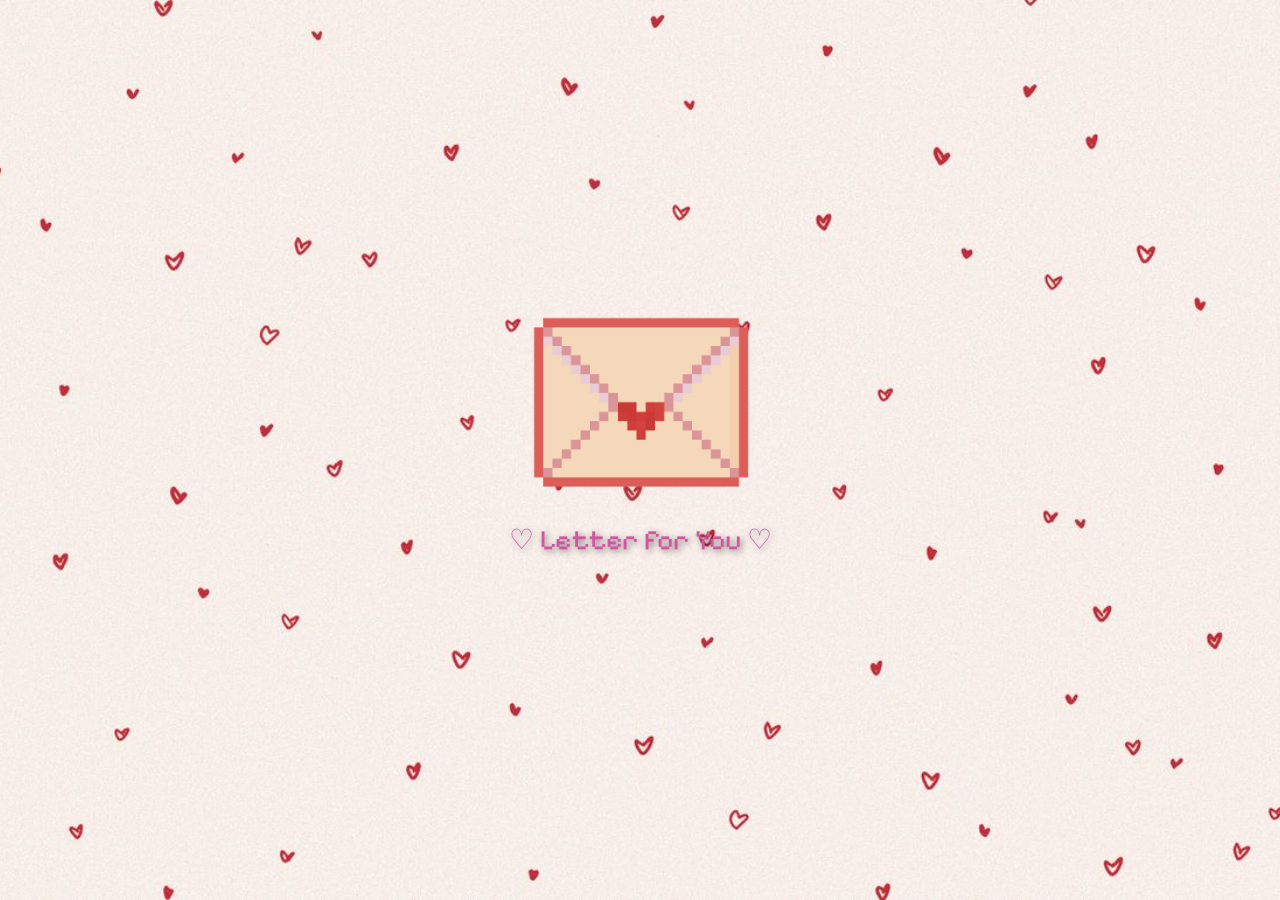
<file: index.html>
<!doctype html>
<html lang="en">

<head>
  <meta charset="UTF-8" />
  <link rel="stylesheet" href="style.css" />
  <title>TERUNTUKMU IKAA</title>
  <meta name="viewport" content="width=device-width, initial-scale=1.0" />
  <link rel="preconnect" href="https://fonts.googleapis.com" />
  <link rel="preconnect" href="https://fonts.gstatic.com" crossorigin />
  <link href="https://fonts.googleapis.com/css2?family=Aldrich&family=Pixelify+Sans:wght@400..700&display=swap"
    rel="stylesheet" />
  <title>Document</title>
</head>

<body> <!-- Envelope Screen -->
  <div id="envelope-container"> <img src="envelope.png" alt="Envelope" id="envelope" />
    <p>♡ Letter for You ♡</p>
  </div> <!-- Letter Screen -->
  <div id="letter-container">
    <div class="letter-window">
      <h1 id="letter-title">Will you be my Girlfirend?</h1> <img src="cat_heart.gif" class="cat" id="letter-cat" />
      <div class="buttons" id="letter-buttons"> <img src="yes.png" class="btn yes-btn" alt="Yes" />
        <div class="no-wrapper"> <img src="no.png" class="btn no-btn" alt="No" /> </div>
      </div>
      <p id="final-text" class="final-text" style="display: none"> THANKYOUUU DH TERIMAKK MEKK IKAA (hehehe knk bulak
        gikk) </p>
    </div>
  </div>
  <script src="script.js"></script>
</body>

</html>
</file>
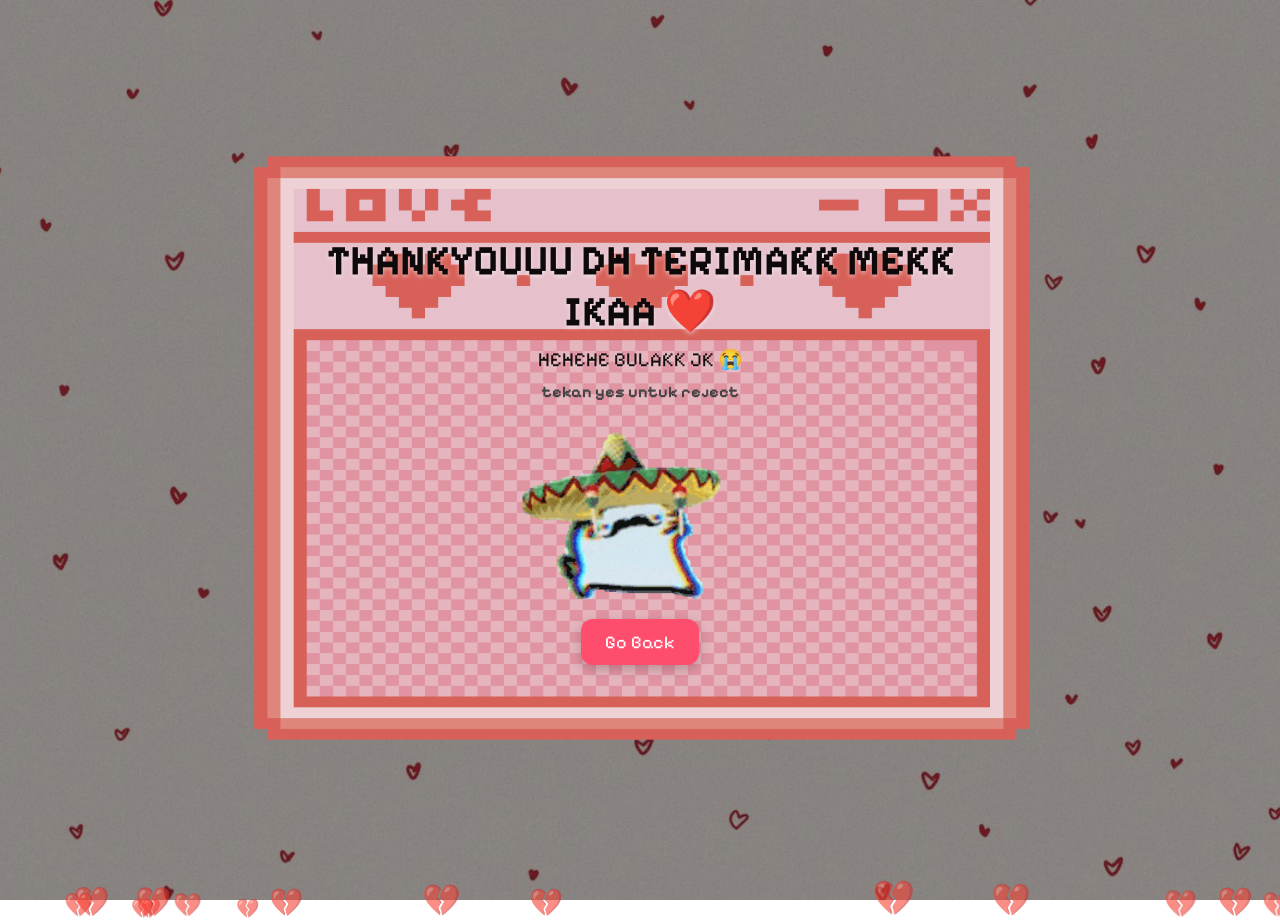
<file: sad.html>
<!doctype html>
<html lang="en">

<head>
<meta charset="UTF-8" />
<meta name="viewport" content="width=device-width, initial-scale=1.0"/>

<title>MUEHEHEHE</title>

<link rel="preconnect" href="https://fonts.googleapis.com">
<link rel="preconnect" href="https://fonts.gstatic.com" crossorigin>

<link href="https://fonts.googleapis.com/css2?family=Pixelify+Sans:wght@400..700&display=swap" rel="stylesheet">

<style>

body{
    margin:0;
    height:100vh;

    display:flex;
    justify-content:center;
    align-items:center;

    overflow:hidden;

    font-family:'Pixelify Sans', sans-serif;

    background:url("heart-bg.jpg");
    background-size:cover;
    background-position:center;
    background-repeat:no-repeat;

    position:relative;
}

/* Dark Overlay */

body::before{
    content:"";

    position:fixed;
    inset:0;

    background:rgba(0,0,0,0.45);

    z-index:-1;
}

/* =========================
   WINDOW
========================= */

.window{

    width:90vw;
    max-width:700px;
    min-height:500px;

    box-sizing:border-box;

    padding:40px;

    display:flex;
    flex-direction:column;
    justify-content:center;
    align-items:center;

    text-align:center;

    background:url("window.png");
    background-size:100% 100%;
    background-position:center;
    background-repeat:no-repeat;

    animation:pop 0.8s ease;

    position:relative;

    gap:10px;
}

/* =========================
   TEXT
========================= */

h1{
    font-size:36px;

    margin:0;

    color:#0e0a0b;

    text-shadow:
        0 2px 4px rgba(255,255,255,0.5);
}

p{
    color:black;

    opacity:0.9;

    font-size:20px;

    margin:0;

    text-shadow:
        0 1px 2px rgba(255,255,255,0.4);
}

h4{
    margin:0;

    color:#444;

    font-size:16px;
}

/* =========================
   GIF
========================= */

img{
    width:200px;

    margin:10px 0;

    transition:transform 0.3s ease;
}

img:hover{
    transform:scale(1.05);
}

/* =========================
   BUTTON
========================= */

button{

    padding:12px 24px;

    border:none;
    border-radius:12px;

    cursor:pointer;

    font-family:'Pixelify Sans', sans-serif;
    font-size:18px;

    background:#ff4d6d;

    color:white;

    transition:
        transform 0.25s ease,
        filter 0.25s ease;

    box-shadow:
        0 4px 12px rgba(0,0,0,0.2);
}

button:hover{

    transform:
        scale(1.08)
        translateY(-3px);

    filter:
        drop-shadow(0 0 10px rgba(255,255,255,0.7));
}

button:active{
    transform:scale(0.95);
}

/* =========================
   POP ANIMATION
========================= */

@keyframes pop{

    from{
        transform:
            scale(1.2)
            translateY(20px);

        opacity:0;
    }

    to{
        transform:
            scale(1)
            translateY(0);

        opacity:1;
    }
}

/* =========================
   FLOATING HEARTS
========================= */

.heart{

    position:absolute;

    bottom:-20px;

    font-size:22px;

    animation:
        floatUp linear infinite;

    opacity:0.6;

    pointer-events:none;
}

@keyframes floatUp{

    from{
        transform:
            translateY(0)
            rotate(0deg);

        opacity:0;
    }

    to{
        transform:
            translateY(-120vh)
            rotate(360deg);

        opacity:1;
    }
}

/* =========================
   MOBILE RESPONSIVE
========================= */

@media (max-width:768px){

    .window{

        width:95vw;

        min-height:70vh;

        padding:25px;

        background-size:cover;
    }

    h1{
        font-size:24px;
        width:90%;
    }

    p{
        font-size:16px;
    }

    h4{
        font-size:14px;
    }

    img{
        width:150px;
    }

    button{

        padding:10px 18px;

        font-size:16px;
    }
}

/* =========================
   LARGE SCREEN
========================= */

@media (min-width:1200px){

    .window{
        max-width:800px;
        min-height:600px;
    }

    h1{
        font-size:42px;
    }

    img{
        width:240px;
    }
}

</style>
</head>

<body>

<div class="window">

    <h1>
        THANKYOUUU DH TERIMAKK MEKK IKAA ❤️
    </h1>

    <p>
        HEHEHE BULAKK JK 😭
    </p>

    <h4>
        tekan yes untuk reject
    </h4>

    <img src="trolled.gif" alt="trolled cat">

    <button onclick="goBack()">
        Go Back
    </button>

</div>

<script>

function goBack(){

    window.location.href = "index.html";

}

/* Floating Hearts */

for(let i = 0; i < 15; i++){

    let heart = document.createElement("div");

    heart.classList.add("heart");

    heart.innerHTML = "💔";

    heart.style.left =
        Math.random() * 100 + "vw";

    heart.style.animationDuration =
        (4 + Math.random() * 5) + "s";

    heart.style.fontSize =
        (18 + Math.random() * 20) + "px";

    document.body.appendChild(heart);
}

</script>

</body>
</html>
</file>
<file: style.css>
body {
    margin: 0;
    height: 100vh;

    display: flex;
    justify-content: center;
    align-items: center;

    overflow: hidden;

    background-image: url("heart-bg.jpg");
    background-size: cover;
    background-position: center;
    background-repeat: no-repeat;

    font-family: "Pixelify Sans", sans-serif;
}

/* =========================
   Envelope Screen
========================= */

#envelope-container {
    text-align: center;
    cursor: pointer;

    animation: fadeIn 1s ease;
}

#envelope-container p {
    font-size: 28px;
    color: rgb(211, 85, 162);

    text-shadow: 2px 2px 6px rgba(0, 0, 0, 0.5);
}

#envelope {
    width: 220px;

    animation: pulse 1.5s infinite;

    cursor: pointer;
}

/* =========================
   Animations
========================= */

@keyframes pulse {

    0% {
        transform: scale(1);
    }

    50% {
        transform: scale(1.1);
    }

    100% {
        transform: scale(1);
    }
}

@keyframes fadeIn {

    from {
        opacity: 0;
        transform: translateY(20px);
    }

    to {
        opacity: 1;
        transform: translateY(0);
    }
}

/* =========================
   Letter Container
========================= */

#letter-container {
    display: none;

    position: fixed;
    inset: 0;

    justify-content: center;
    align-items: center;

    backdrop-filter: blur(4px);
}

/* =========================
   Letter Window
========================= */

.letter-window {

    width: 90vw;
    max-width: 800px;
    min-height: 500px;

    padding: 40px;

    display: flex;
    flex-direction: column;
    justify-content: center;
    align-items: center;

    text-align: center;

    background-image: url("window.png");
    background-size: 100% 100%;
    background-repeat: no-repeat;
    background-position: center;

    border-radius: 12px;

    box-sizing: border-box;

    gap: 10px;

    transform: scale(1.2);
    opacity: 0;

    transition:
        transform 0.6s ease,
        opacity 0.6s ease;
}

.letter-window.open {
    transform: scale(1);
    opacity: 1;
}

/* =========================
   Title
========================= */

h1 {
    font-size: 32px;
    margin: 0;

    color: #0a0507;

    text-shadow: 1px 1px 3px rgba(0,0,0,0.2);
}

p {
    font-size: 30px;
}

/* =========================
   Cat GIF
========================= */

.cat {
    width: 250px;

    margin: 10px 0;

    transition: width 0.4s ease;
}

.letter-window.final .cat {
    width: 180px;
}

/* =========================
   Buttons
========================= */

.buttons {
    display: flex;
    justify-content: center;
    align-items: center;

    gap: 30px;

    position: relative;

    margin-top: 10px;
}

.no-wrapper {
    position: relative;
}

.btn {
    width: 120px;

    cursor: pointer;

    user-select: none;
}

.yes-btn,
.no-btn {
    width: 120px;
    height: auto;

    display: inline-block;

    transition:
        transform 0.25s ease,
        filter 0.25s ease;
}

/* Hover Animation */

.yes-btn:hover,
.no-btn:hover {
    transform: scale(1.1) translateY(-5px);

    filter: drop-shadow(
        0 0 10px rgba(255,255,255,0.8)
    );
}

/* Click Animation */

.yes-btn:active,
.no-btn:active {
    transform: scale(0.95);
}

/* =========================
   Final Text
========================= */

.final-text {

    font-size: 22px;
    line-height: 1.4;

    text-align: center;

    display: inline-block;

    padding: 12px 20px;

    background-color:
        rgba(255, 240, 240, 0.7);

    border-radius: 12px;

    color: #ff2e63;

    margin-top: 15px;
}

/* =========================
   MOBILE RESPONSIVE
========================= */

@media (max-width: 768px) {

    .letter-window {

        width: 95vw;
        min-height: 70vh;

        padding: 25px;

        background-size: cover;

        gap: 5px;
    }

    h1 {
        font-size: 22px;
        width: 90%;
    }

    .cat {
        width: 180px;
    }

    .btn {
        width: 85px;
    }

    .yes-btn,
    .no-btn {
        width: 85px;
    }

    .buttons {
        gap: 15px;
        flex-wrap: wrap;
    }

    .final-text {

        font-size: 16px;

        width: 85%;

        padding: 10px;
    }

    #envelope {
        width: 150px;
    }

    #envelope-container p {
        font-size: 22px;
    }
}

/* =========================
   LARGE SCREEN
========================= */

@media (min-width: 1200px) {

    .letter-window {
        max-width: 900px;
        min-height: 600px;
    }

    h1 {
        font-size: 38px;
    }

    .cat {
        width: 280px;
    }

    .btn {
        width: 130px;
    }

    .yes-btn,
    .no-btn {
        width: 130px;
    }
}
</file>
